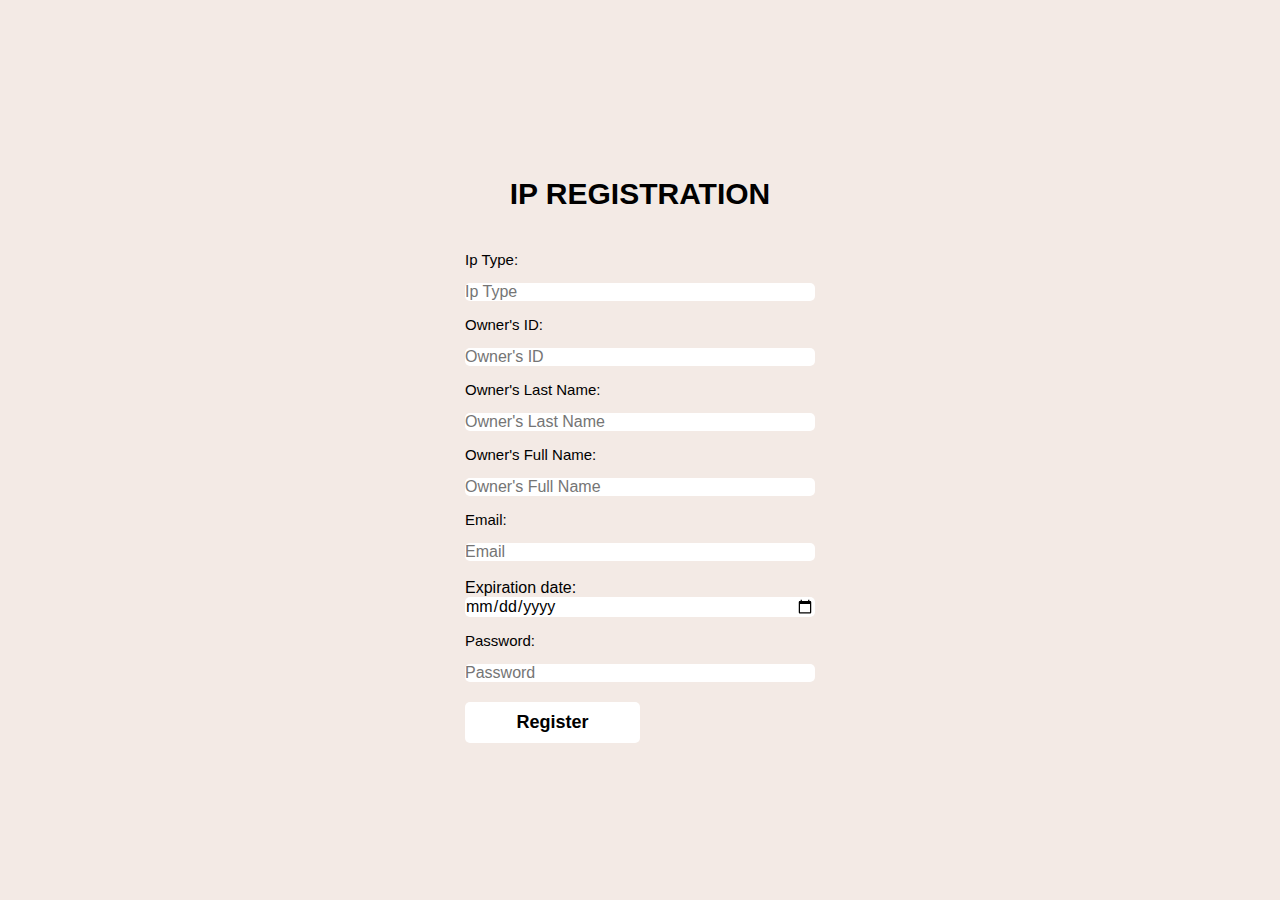
<file: ipreg.html>
<!DOCTYPE html>
<html lang="en">
<head>
    <meta charset="UTF-8">
    <meta name="viewport" content="width=device-width, initial-scale=1.0">
    <link rel="stylesheet" href="ipreg.css">
    <title>Document</title>
</head>
<body>
    <div class="registration-form">
        <h1>IP REGISTRATION</h1>
        <form action="#" method="post">
            <p>Ip Type:</p>
            <input type="text" name="Ip Type" placeholder="Ip Type">
            <p>Owner's ID:</p>
            <input type="number" name="Owner Id" placeholder="Owner's ID">
            <p>Owner's Last Name:</p>
            <input type="Name" name="Owner's Last Name" placeholder="Owner's Last Name">
            <p>Owner's Full Name:</p>
            <input type="Name" name="Owner Full Name" placeholder="Owner's Full Name">
            <p>Email:</p>
            <input type="email" name="email" placeholder="Email">
            <br>
            <br>
            <label for="expiration">Expiration date:</label>
            <input type="date" id="expiration" name="expiration">
            <p>Password:</p>
            <input type="password" name="password" placeholder="Password">
            <button type="submit">Register</button>
        </form>
    </div>
</body>
</html>
</file>
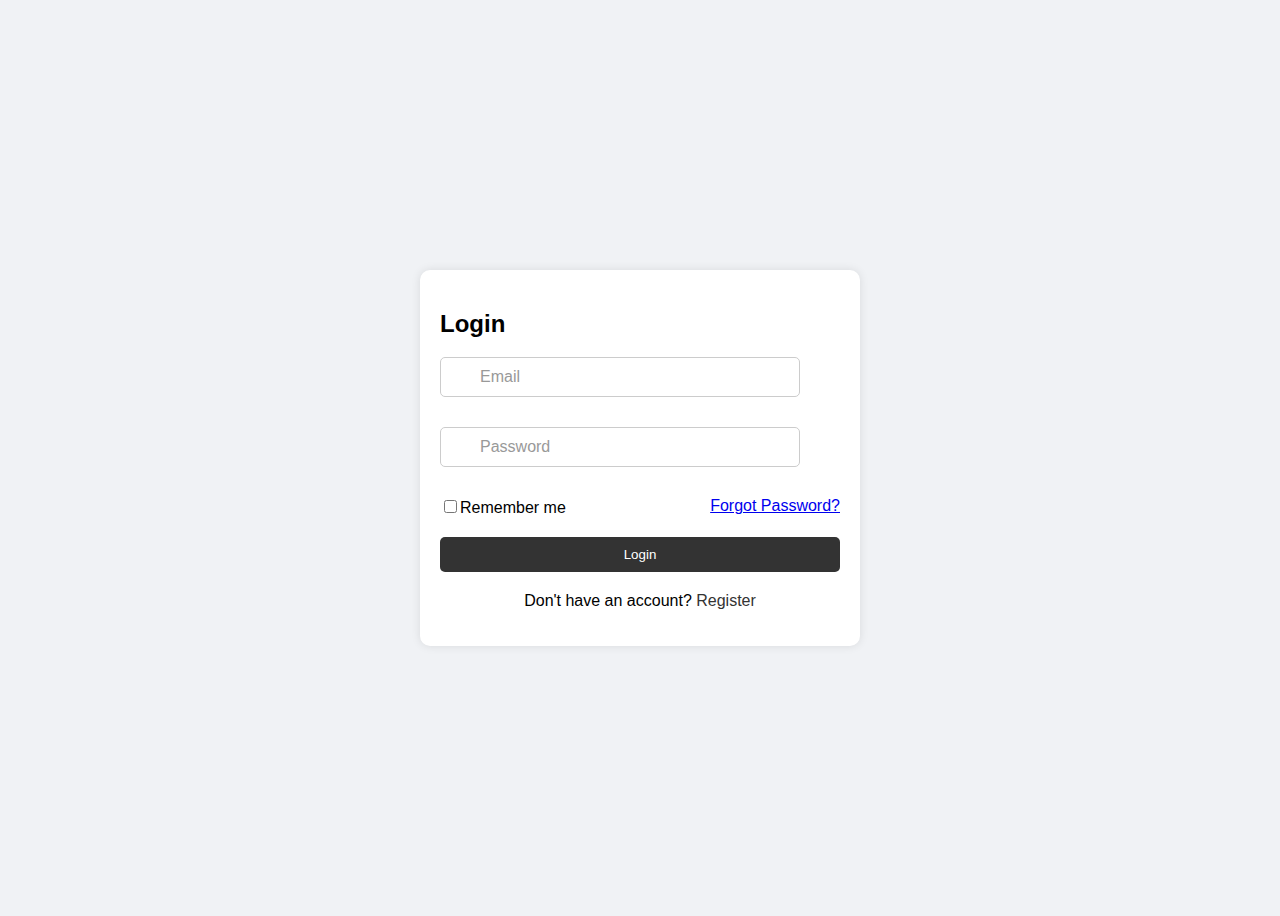
<file: login.html>
<!DOCTYPE html>
<html lang="en">
<head>
    <meta charset="UTF-8">
    <meta name="viewport" content="width=device-width, initial-scale=1.0">
    <title>group 8</title>
    <link rel="stylesheet" href="login.css">
</head>
<body>
   <!--login-->
    <div class="wrapper">
        <span class="icon-close"><ion-icon name="close"></ion-icon></span>
        
        <div class="form-box login">
            <h2>Login</h2>
            <form action="#">
                <div class="input-box">
                    <span class="icon"><ion-icon name="mail"></ion-icon></span>
                    <input type="email" required>
                    <label>Email</label>
                </div>
                <div class="input-box">
                    <span class="icon"><ion-icon name="lock-closed"></ion-icon></span>
                    <input type="password" required>
                    <label>Password</label>
                </div>
                <div class="remember-forgot">
                    <label><input type="checkbox">Remember me</label>
                    <a href="#">Forgot Password?</a>
                </div>
                <button type="submit" class="btn">Login</button>
                <div class="login-register">
                    <p>Don't have an account? <a href="#" class="register-link">Register</a></p>
                </div>
            </form>
        </div>

       <!--register-->
        <div class="form-box register">
            <h2>Registration</h2>
            <form action="#">
                <div class="input-box">
                    <span class="icon"><ion-icon name="person"></ion-icon></span>
                    <input type="text" required>
                    <label>Username</label>
                </div>
                <div class="input-box">
                    <span class="icon"><ion-icon name="mail"></ion-icon></span>
                    <input type="text" required>
                    <label>Email</label>
                </div>
                <div class="input-box">
                    <span class="icon"><ion-icon name="lock-closed"></ion-icon></span>
                    <input type="password" required>
                    <label>Password</label>
                </div>
                <div class="remember-forgot">
                    <label><input type="checkbox">I agree to the terms & conditions</label>
                </div>
                <button type="submit" class="btn">Register</button>
                <div class="login-register">
                    <p>Already have an account? <a href="#" class="login-link">Login</a></p>
                </div>
            </form>
        </div>
    </div>
<script src="login.js"></script>
</body>
</html>
</file>
<file: ipreg.css>
*{
    padding: 0;
    margin: 0;
    font-family: sans-serif;
}
body{
    height: 100vh;
    width: 100%;
    background: #f3eae5;
    background-size: 300% 300%;
    animation: color 12s ease-in-out infinite;
}
@keyframes color{
    0%{
        background-position: 0 50%;
    }
    50%{
        background-position: 100% 50%;
    }
    100%{
        background-position: 0 50%;
    }
}
.registration-form{
    position: absolute;
    top: 50%;
    left: 50%;
    transform: translate(-50%, -50%);
    width: 350px;
}
.registration-form h1{
    font-size: 30px;
    text-align: center;
    text-transform: uppercase;
    margin: 40px 0;
}
.registration-form p{
    font-size: 15px;
    margin: 15px 0;
}
.registration-form input{
    font-size: 16px;
    pad: 15px 10px;
    width: 100%;
    border: 0;
    border-radius: 5px;
    outline: none;
}
.registration-form button{
    font-size: 18px;
    font-weight: bold;
    margin: 20px 0;
    padding: 10px 15px;
    width: 50%;
    border: 0;
    border-radius: 5px;
    background-color: #fff;
}
.registration-form button:hover{
    color: green;
}
</file>
<file: login.css>
body {
    display: flex;
    justify-content: center;
    align-items: center;
    height: 100vh;
    background-color: #f0f2f5;
    font-family: Arial, sans-serif;
}

.wrapper {
    position: relative;
    width: 400px;
    padding: 20px;
    background-color: #fff;
    box-shadow: 0 0 10px rgba(0, 0, 0, 0.1);
    border-radius: 10px;
}

.icon-close {
    position: absolute;
    top: 10px;
    right: 10px;
    font-size: 20px;
    cursor: pointer;
}

.form-box {
    display: none;
}

.form-box.login {
    display: block;
}

.input-box {
    position: relative;
    margin-bottom: 30px;
}

.input-box .icon {
    position: absolute;
    top: 10px;
    left: 10px;
    font-size: 20px;
    color: #333;
}

.input-box input {
    width: calc(100% - 40px);
    padding: 10px 10px 10px 40px;
    font-size: 16px;
    border: 1px solid #ccc;
    border-radius: 5px;
    box-sizing: border-box;
}

.input-box label {
    position: absolute;
    top: 50%;
    left: 40px;
    transform: translateY(-50%);
    color: #999;
    pointer-events: none;
    transition: all 0.5s ease;
}

.input-box input:focus + label,
.input-box input:valid + label {
    top: -10px;
    left: 30px;
    color: #333;
    font-size: 12px;
}

.remember-forgot {
    display: flex;
    justify-content: space-between;
    margin-bottom: 20px;
}

.btn {
    width: 100%;
    padding: 10px;
    background-color: #333;
    color: #fff;
    border: none;
    border-radius: 5px;
    cursor: pointer;
}

.login-register {
    text-align: center;
    margin-top: 20px;
}

.login-register a {
    color: #333;
    text-decoration: none;
}

.login-register a:hover {
    text-decoration: underline;
}
</file>
